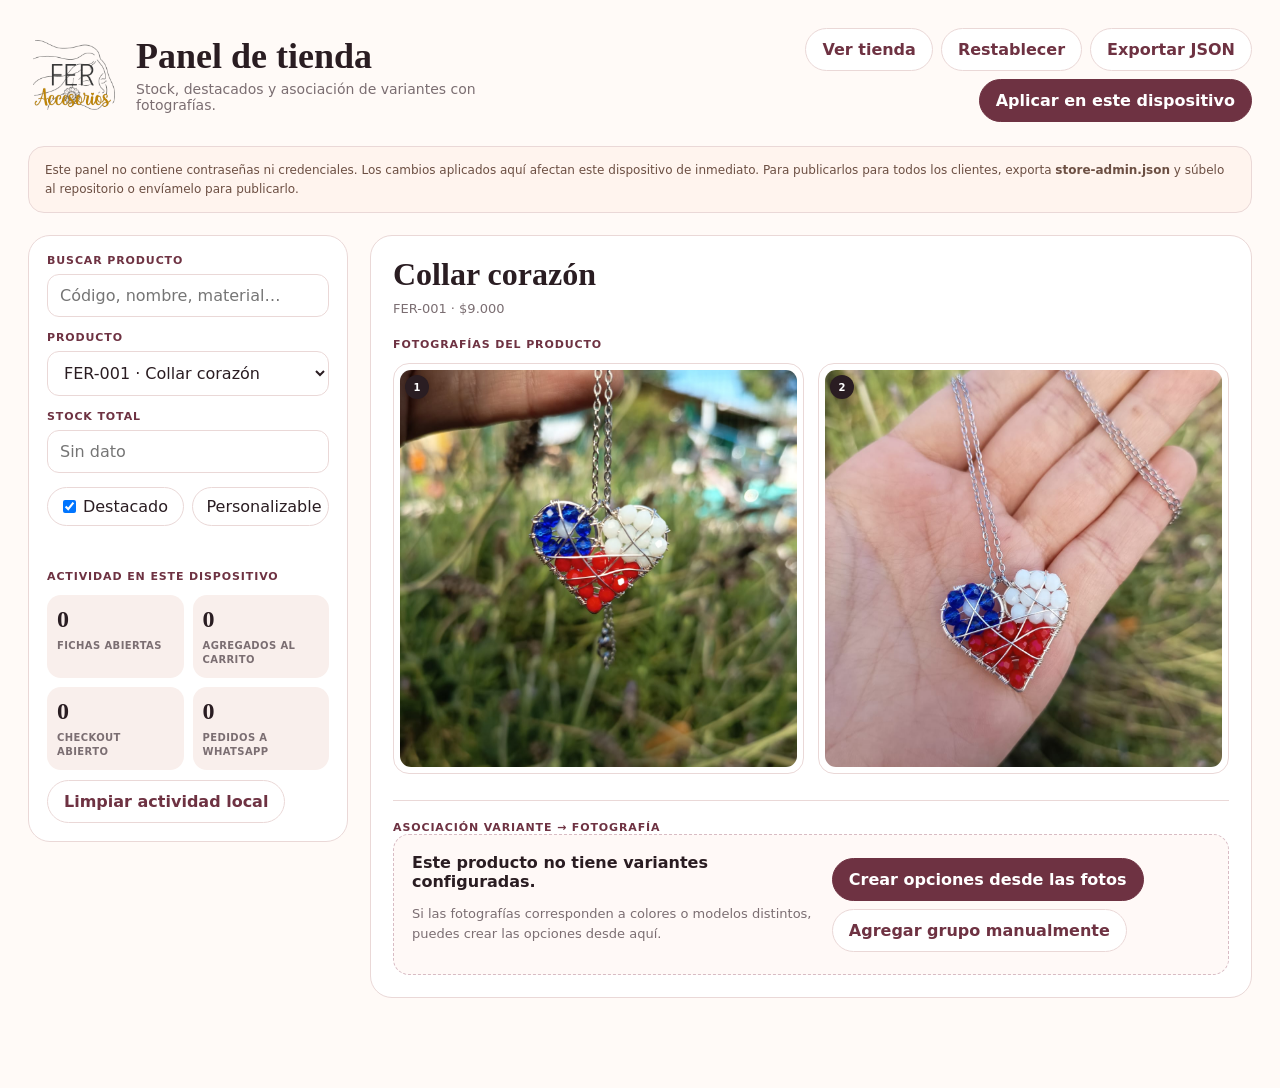
<file: admin.html>
<!doctype html>
<html lang="es">
<head>
<meta charset="utf-8">
<meta name="viewport" content="width=device-width,initial-scale=1,viewport-fit=cover">
<meta name="robots" content="noindex,nofollow">
<meta name="theme-color" content="#fffaf7">
<title>FER Accesorios · Administración</title>
<link rel="icon" type="image/png" href="assets/branding/fer-logo-final.png">
<link rel="stylesheet" href="admin-v1.css?v=20260918-admin-v3">
</head>
<body>
<main class="admin-shell">
  <header class="admin-top">
    <div class="admin-brand"><img src="assets/branding/fer-logo-final.png" alt="FER Accesorios"><div><h1>Panel de tienda</h1><p>Stock, destacados y asociación de variantes con fotografías.</p></div></div>
    <div class="admin-actions"><a class="admin-btn" href="./" target="_blank">Ver tienda</a><button class="admin-btn" id="resetLocal">Restablecer</button><button class="admin-btn" id="exportConfig">Exportar JSON</button><button class="admin-btn primary" id="saveLocal">Aplicar en este dispositivo</button></div>
  </header>
  <div class="admin-warning">Este panel no contiene contraseñas ni credenciales. Los cambios aplicados aquí afectan este dispositivo de inmediato. Para publicarlos para todos los clientes, exporta <b>store-admin.json</b> y súbelo al repositorio o envíamelo para publicarlo.</div>
  <div class="admin-grid">
    <aside class="admin-sidebar">
      <label><span>Buscar producto</span><input id="productSearch" placeholder="Código, nombre, material…"></label>
      <label><span>Producto</span><select id="productSelect"></select></label>
      <label><span>Stock total</span><input id="stockInput" type="number" min="0" step="1" placeholder="Sin dato"></label>
      <div class="checks"><label class="check"><input id="featuredCheck" type="checkbox"> Destacado</label><label class="check"><input id="personalizableCheck" type="checkbox"> Personalizable</label></div>
      <div id="saveState" class="save-state"></div>
      <div class="section-label">Actividad en este dispositivo</div>
      <div class="analytics" id="analytics"></div>
      <button class="admin-btn" id="clearAnalytics" style="margin-top:10px">Limpiar actividad local</button>
    </aside>
    <section class="admin-panel">
      <div class="product-head"><div><h2 id="productTitle">Producto</h2><div class="muted" id="productMeta"></div></div></div>
      <div class="section-label">Fotografías del producto</div>
      <div class="image-grid" id="imageGrid"></div>
      <div class="variant-editor"><div class="section-label">Asociación variante → fotografía</div><div id="variantEditor"></div></div>
    </section>
  </div>
</main>
<script src="admin-v1.js?v=20260918-published-config-v1"></script>
</body>
</html>
</file>
<file: admin-v1.css>
*{box-sizing:border-box}
:root{--wine:#6e3242;--wine-2:#8a4558;--ink:#2a1d22;--muted:#7b6e72;--ivory:#fffaf7;--panel:#fff;--line:#ead8d7;--soft:#f9efec;--green:#218653}
html{background:var(--ivory)}
body{margin:0;background:var(--ivory);color:var(--ink);font-family:Inter,system-ui,-apple-system,Segoe UI,sans-serif}
button,input,select{font:inherit}
.admin-shell{max-width:1440px;margin:0 auto;padding:28px 28px 90px}
.admin-top{display:flex;justify-content:space-between;align-items:center;gap:24px;margin-bottom:24px}
.admin-brand{display:flex;align-items:center;gap:16px;min-width:0}
.admin-brand img{width:92px;height:70px;object-fit:contain;flex:0 0 auto}
.admin-brand h1{font:700 36px/1 Georgia,serif;margin:0}
.admin-brand p{margin:7px 0 0;color:var(--muted);font-size:14px}
.admin-actions{display:flex;justify-content:flex-end;gap:8px;flex-wrap:wrap}
.admin-btn{border:1px solid var(--line);border-radius:999px;padding:11px 16px;background:#fff;color:var(--wine);font-weight:800;cursor:pointer;text-decoration:none;white-space:nowrap}
.admin-btn:hover{border-color:#cbaeb5;background:#fff7f6}
.admin-btn.primary{background:var(--wine);color:#fff;border-color:var(--wine)}
.admin-warning{padding:14px 16px;border:1px solid var(--line);border-radius:16px;background:#fff4ee;color:#6c4f43;font-size:12px;line-height:1.55;margin-bottom:22px}
.admin-grid{display:grid;grid-template-columns:minmax(280px,320px) minmax(0,1fr);gap:22px;align-items:start}
.admin-sidebar,.admin-panel{background:var(--panel);border:1px solid var(--line);border-radius:22px}
.admin-sidebar{position:sticky;top:18px;padding:18px;min-width:0;overflow:hidden}
.admin-panel{padding:22px;min-width:0;overflow:hidden}
.admin-sidebar label,.field{display:grid;gap:7px;margin-bottom:14px;min-width:0}
.admin-sidebar span,.field span,.section-label{font-size:11px;text-transform:uppercase;letter-spacing:.08em;font-weight:900;color:var(--wine)}
.admin-sidebar select,.admin-sidebar input,.field input,.field select{width:100%;min-width:0;border:1px solid var(--line);border-radius:12px;padding:11px 12px;background:#fff;color:var(--ink);outline:none}
.admin-sidebar select:focus,.admin-sidebar input:focus,.field input:focus,.field select:focus{border-color:var(--wine-2);box-shadow:0 0 0 3px rgba(110,50,66,.08)}
.product-head{display:flex;justify-content:space-between;gap:14px;align-items:flex-start;margin-bottom:20px}
.product-head h2{font:700 32px/1.05 Georgia,serif;margin:0 0 7px}
.muted{color:var(--muted);font-size:13px;line-height:1.5}
.image-grid{display:grid;grid-template-columns:repeat(auto-fit,minmax(150px,1fr));gap:14px;margin:12px 0 26px}
.image-card{border:1px solid var(--line);border-radius:16px;padding:6px;background:#fff;position:relative;min-width:0}
.image-card img{width:100%;aspect-ratio:1/1;object-fit:cover;border-radius:11px;display:block}
.image-card b{position:absolute;left:11px;top:11px;background:var(--ink);color:#fff;min-width:24px;height:24px;padding:0 6px;border-radius:999px;display:grid;place-items:center;font-size:10px;box-shadow:0 2px 8px rgba(0,0,0,.15)}
.variant-editor{border-top:1px solid var(--line);padding-top:20px;margin-top:18px;min-width:0}
.variant-group-editor{margin:0 0 26px;min-width:0}
.variant-group-editor h3{margin:0 0 11px;font-size:17px}
.variant-row{display:grid;grid-template-columns:minmax(140px,190px) minmax(0,1fr);gap:16px;align-items:start;padding:12px 0;border-top:1px solid #f1e6e3;min-width:0}
.variant-name{font-weight:800;font-size:13px;padding-top:8px;line-height:1.35}
.mapping-images{display:flex;gap:8px;flex-wrap:wrap;min-width:0}
.mapping-images button{width:60px;flex:0 0 60px;border:2px solid transparent;background:#fff;border-radius:11px;padding:4px;cursor:pointer}
.mapping-images button:hover{border-color:#d7bcc3}
.mapping-images button.active{border-color:var(--wine);box-shadow:0 0 0 2px rgba(110,50,66,.08)}
.mapping-images img{width:48px;height:48px;border-radius:8px;object-fit:cover;display:block}
.mapping-images small{display:block;text-align:center;margin-top:3px;font-size:9px;color:var(--muted)}
.checks{display:grid;grid-template-columns:1fr 1fr;gap:8px;margin:8px 0 18px}
.check{display:flex!important;align-items:center;justify-content:center;gap:7px;border:1px solid var(--line);border-radius:999px;padding:9px 10px;margin:0!important;min-width:0;text-align:center}
.check input{width:auto!important;margin:0}
.analytics{margin-top:12px;display:grid;grid-template-columns:repeat(2,minmax(0,1fr));gap:9px;min-width:0}
.metric{background:var(--soft);border-radius:14px;padding:12px 10px;min-width:0;overflow:hidden}
.metric b{display:block;font:700 24px/1 Georgia,serif;margin-bottom:8px}
.metric span{display:block;font-size:10px;line-height:1.35;color:var(--muted);font-weight:700;text-transform:uppercase;letter-spacing:.04em;overflow-wrap:anywhere}
.save-state{font-size:12px;color:var(--green);font-weight:800;min-height:18px;margin-bottom:8px}

@media(max-width:1050px){
  .admin-shell{padding:24px 18px 80px}
  .admin-grid{grid-template-columns:280px minmax(0,1fr)}
  .image-grid{grid-template-columns:repeat(auto-fit,minmax(130px,1fr))}
  .variant-row{grid-template-columns:130px minmax(0,1fr)}
  .mapping-images button{width:54px;flex-basis:54px}
  .mapping-images img{width:42px;height:42px}
}
@media(max-width:820px){
  .admin-shell{padding:18px 14px 70px}
  .admin-top{align-items:flex-start;flex-direction:column}
  .admin-actions{width:100%;justify-content:flex-start}
  .admin-brand img{width:74px;height:56px}
  .admin-brand h1{font-size:30px}
  .admin-grid{grid-template-columns:1fr;gap:16px}
  .admin-sidebar{position:static;overflow:visible}
  .admin-panel{padding:18px}
  .image-grid{grid-template-columns:repeat(3,minmax(0,1fr));gap:8px}
  .variant-row{grid-template-columns:1fr;gap:8px}
  .mapping-images{flex-wrap:nowrap;overflow-x:auto;padding-bottom:6px;scrollbar-width:thin}
  .mapping-images button{width:62px;flex-basis:62px}
  .mapping-images img{width:50px;height:50px}
}
@media(max-width:560px){
  .admin-shell{padding:14px 10px 60px}
  .admin-top{margin-bottom:16px}
  .admin-brand{align-items:flex-start}
  .admin-brand img{width:60px;height:48px}
  .admin-brand h1{font-size:26px}
  .admin-brand p{font-size:12px}
  .admin-actions{display:grid;grid-template-columns:1fr 1fr}
  .admin-btn{width:100%;text-align:center;padding:10px 12px;font-size:12px}
  .admin-warning{font-size:11px;margin-bottom:14px}
  .admin-sidebar,.admin-panel{border-radius:16px;padding:14px}
  .checks{grid-template-columns:1fr}
  .analytics{grid-template-columns:repeat(2,minmax(0,1fr))}
  .image-grid{grid-template-columns:repeat(2,minmax(0,1fr))}
  .product-head h2{font-size:26px}
  .mapping-images button{width:66px;flex-basis:66px}
  .mapping-images img{width:54px;height:54px}
}

.variant-empty{display:flex;align-items:center;justify-content:space-between;gap:18px;padding:18px;border:1px dashed #d8bcc4;border-radius:16px;background:#fff9f7}
.variant-empty b{display:block;margin-bottom:5px}
.variant-builder-actions{display:flex;gap:8px;flex-wrap:wrap}
.variant-builder-actions.top{margin:0 0 16px}
.variant-source-note{display:flex;align-items:center;justify-content:space-between;gap:12px;padding:12px 14px;margin-bottom:16px;border-radius:14px;background:#fff4ee;color:#6c4f43;font-size:12px}
.variant-group-head{display:flex;align-items:center;justify-content:space-between;gap:10px;margin-bottom:10px}
.variant-group-name-input,.variant-option-name-input{width:100%;border:1px solid var(--line);border-radius:10px;padding:8px 10px;background:#fff;color:var(--ink);font:inherit}
.variant-group-name-input{font-weight:800;font-size:15px}
.variant-option-name-input{font-weight:700;font-size:12px}
.variant-add-option{margin-top:10px}
.mini-danger{border:0;background:#fff1f1;color:#a23b4b;border-radius:999px;padding:7px 10px;font-weight:800;font-size:11px;cursor:pointer;white-space:nowrap}
.admin-btn.danger{color:#a23b4b;border-color:#eccfd4}
.option-remove{align-self:center;width:30px;height:30px;padding:0;display:grid;place-items:center}
.variant-row:has(.option-remove){grid-template-columns:minmax(140px,190px) minmax(0,1fr) 32px}
@media(max-width:820px){.variant-empty,.variant-source-note{align-items:flex-start;flex-direction:column}.variant-row:has(.option-remove){grid-template-columns:1fr}.option-remove{justify-self:end}}
</file>
